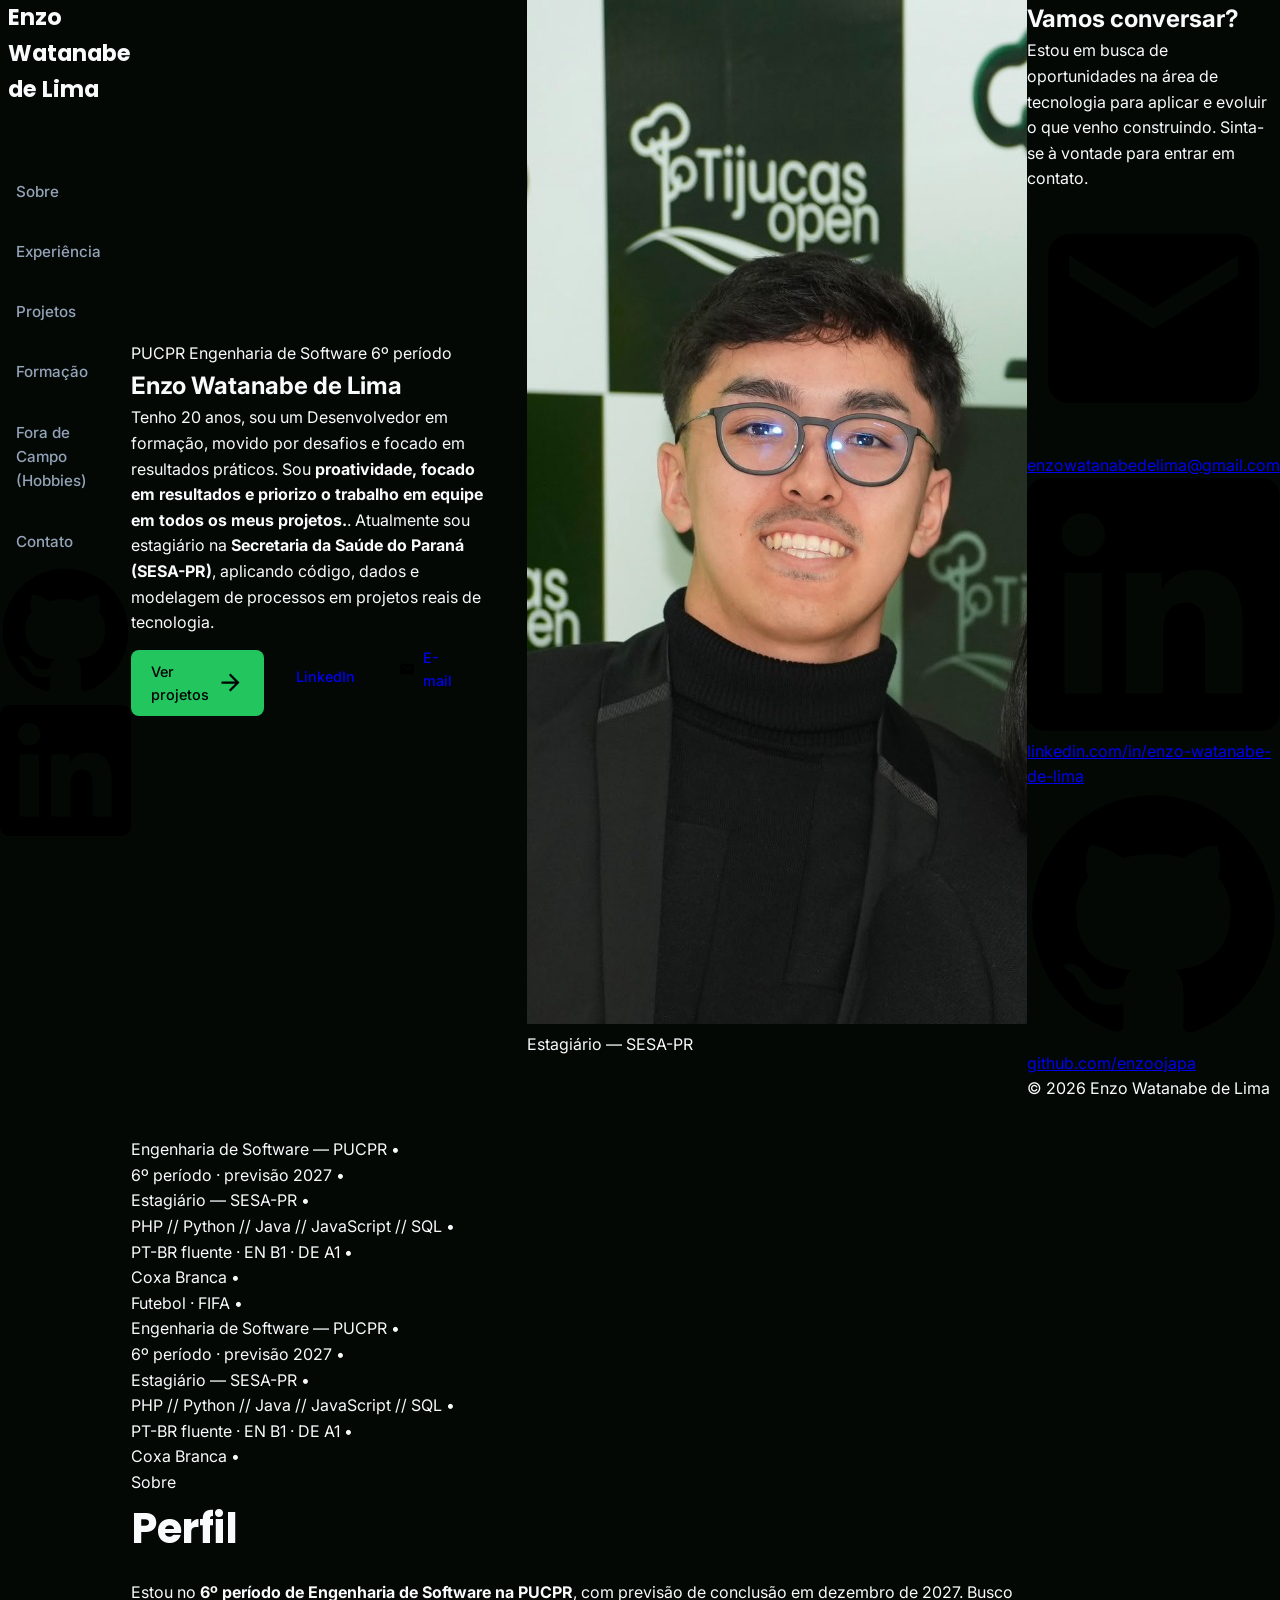
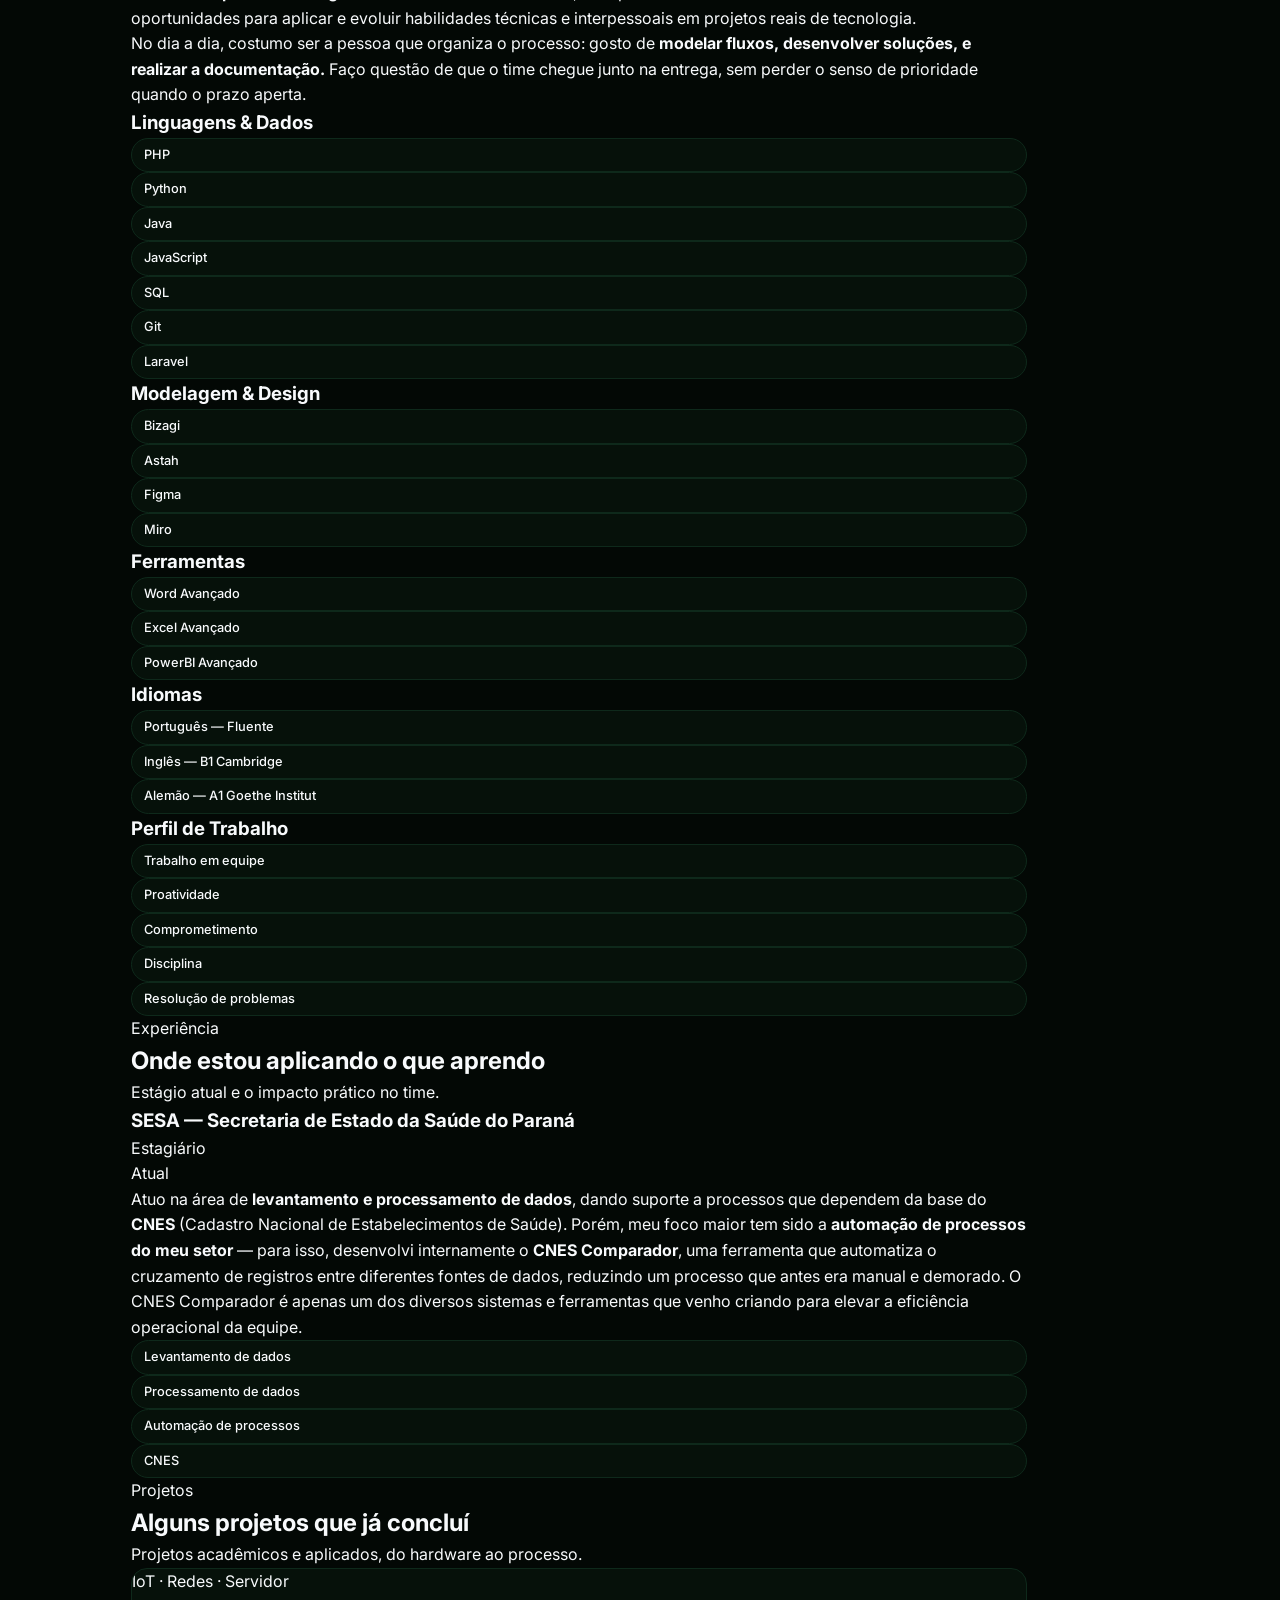
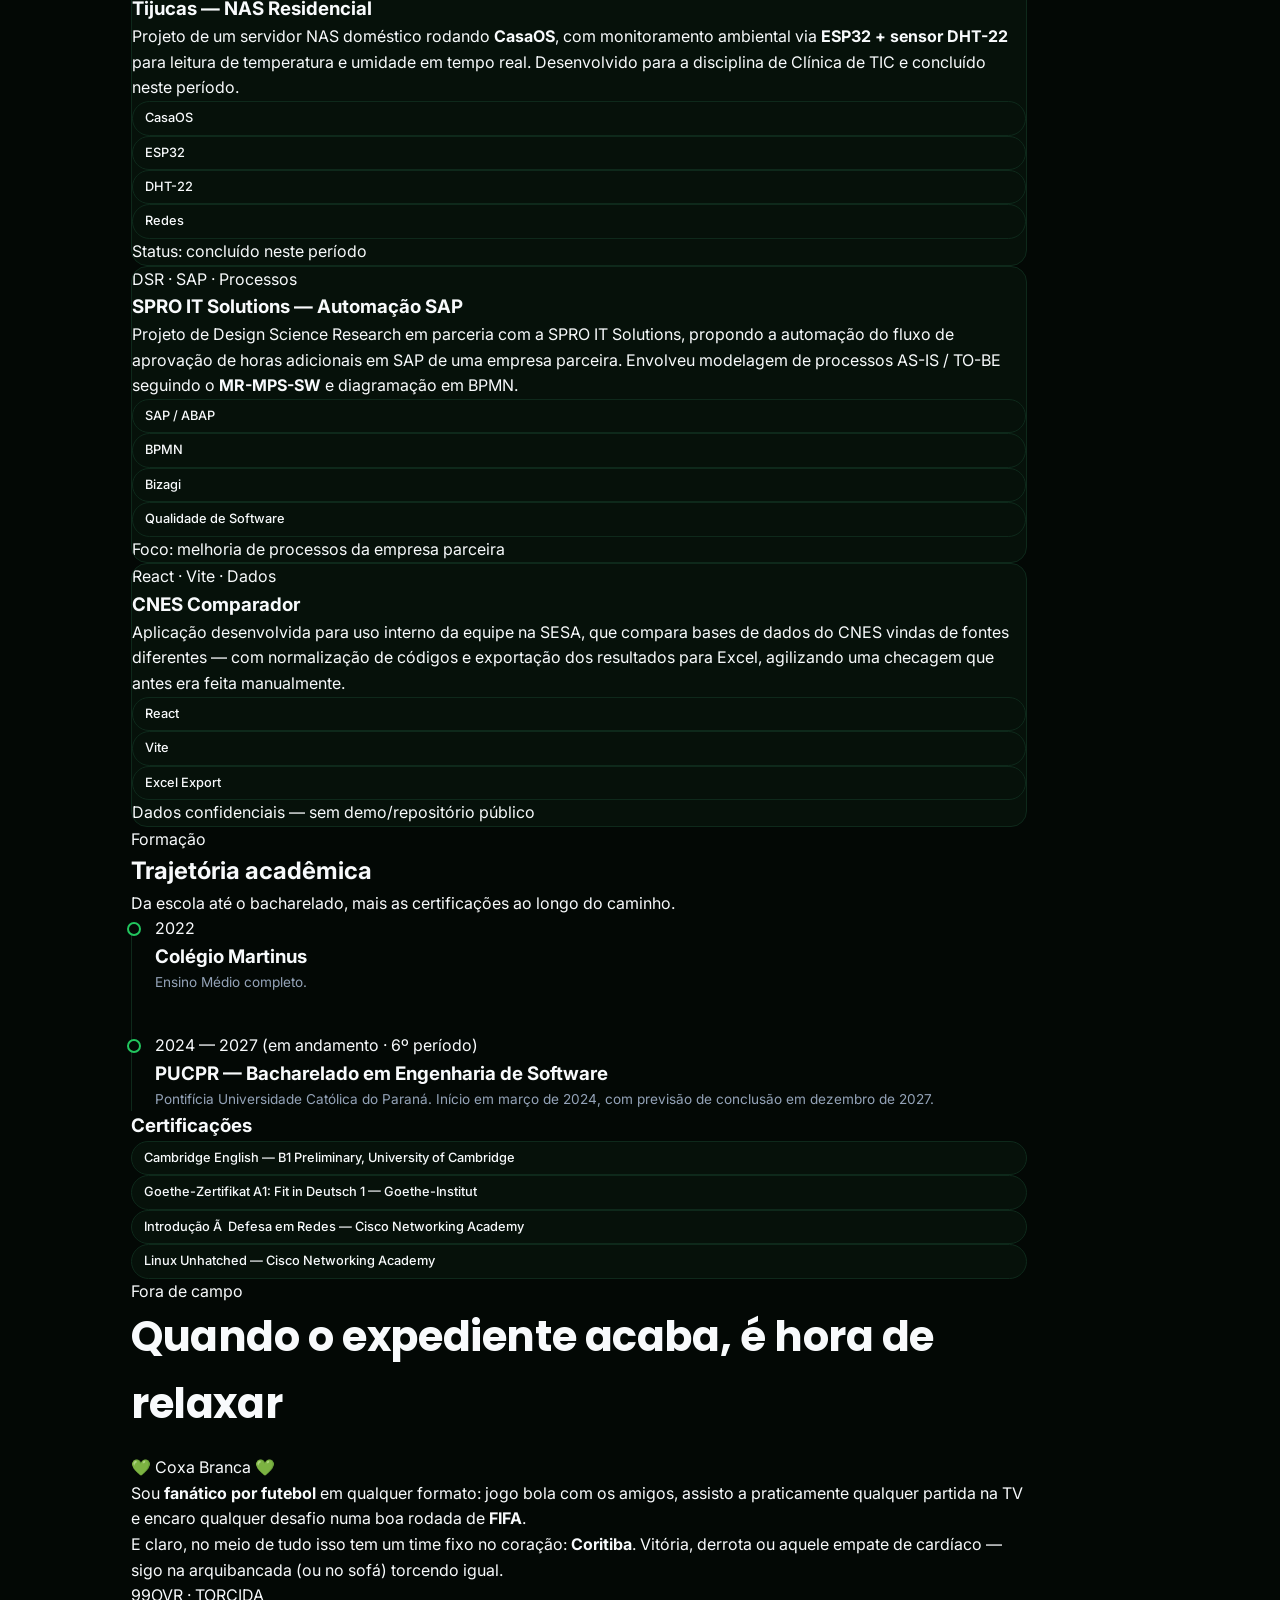
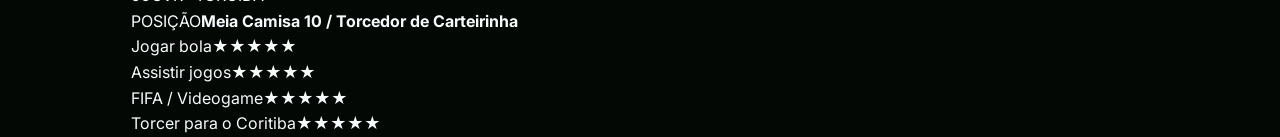
<file: portfolio-enzo.html>
﻿<!DOCTYPE html>
<html lang="pt-BR">
<head>
<meta charset="UTF-8">
<meta name="viewport" content="width=device-width, initial-scale=1.0">
<title>Enzo Watanabe de Lima — Portfólio</title>
<link rel="preconnect" href="https://fonts.googleapis.com">
<link rel="preconnect" href="https://fonts.gstatic.com" crossorigin>
<link href="https://fonts.googleapis.com/css2?family=Space+Grotesk:wght@500;600;700&family=Inter:wght@400;500;600&family=JetBrains+Mono:wght@400;500;600&display=swap" rel="stylesheet">
<link rel="stylesheet" href="style.css">
</head>
<body>

<header>
  <nav>
    <div class="logo"><span class="dot"></span> Enzo Watanabe de Lima</div>
    <div class="nav-links">
      <a href="#sobre">Sobre</a>
      <a href="#experiencia">Experiência</a>
      <a href="#projetos">Projetos</a>
      <a href="#formacao">Formação</a>
      <a href="#fora-de-campo">Fora de Campo (Hobbies)</a>
      <a href="#contato">Contato</a>
    </div>
    <div class="nav-cta">
      <a class="icon-btn" href="https://github.com/enzoojapa" target="_blank" rel="noopener" aria-label="GitHub">
        <svg viewBox="0 0 24 24"><path d="M12 .5C5.65.5.5 5.65.5 12c0 5.08 3.29 9.39 7.86 10.91.57.1.78-.25.78-.55 0-.27-.01-1.17-.02-2.12-3.2.7-3.88-1.36-3.88-1.36-.52-1.33-1.28-1.69-1.28-1.69-1.04-.71.08-.7.08-.7 1.15.08 1.76 1.18 1.76 1.18 1.03 1.76 2.7 1.25 3.36.96.1-.74.4-1.25.72-1.54-2.55-.29-5.23-1.28-5.23-5.68 0-1.25.45-2.28 1.18-3.08-.12-.29-.51-1.46.11-3.05 0 0 .96-.31 3.16 1.18a10.9 10.9 0 0 1 5.76 0c2.2-1.49 3.16-1.18 3.16-1.18.62 1.59.23 2.76.11 3.05.74.8 1.18 1.83 1.18 3.08 0 4.41-2.69 5.39-5.25 5.67.41.36.78 1.07.78 2.16 0 1.56-.01 2.81-.01 3.2 0 .31.21.66.79.55A11.5 11.5 0 0 0 23.5 12C23.5 5.65 18.35.5 12 .5z"/></svg>
      </a>
      <a class="icon-btn" href="https://www.linkedin.com/in/enzo-watanabe-de-lima/" target="_blank" rel="noopener" aria-label="LinkedIn">
        <svg viewBox="0 0 24 24"><path d="M20.45 20.45h-3.55v-5.57c0-1.33-.02-3.04-1.85-3.04-1.85 0-2.13 1.45-2.13 2.94v5.67H9.37V9h3.41v1.56h.05c.48-.9 1.64-1.85 3.37-1.85 3.6 0 4.27 2.37 4.27 5.45v6.29zM5.34 7.43a2.06 2.06 0 1 1 0-4.12 2.06 2.06 0 0 1 0 4.12zM7.12 20.45H3.56V9h3.56v11.45zM22.22 0H1.77C.8 0 0 .78 0 1.75v20.5C0 23.22.8 24 1.77 24h20.45c.98 0 1.78-.78 1.78-1.75V1.75C24 .78 23.2 0 22.22 0z"/></svg>
      </a>
    </div>
  </nav>
</header>

<main>

  <!-- ============ HERO ============ -->
  <section class="hero wrap" id="topo" style="border-bottom:none;">
    <div>
      <div class="eyebrow">PUCPR Engenharia de Software 6º período</div>
      <h1>Enzo Watanabe <span>de Lima</span></h1>
      <p class="lede">
        Tenho 20 anos, sou um Desenvolvedor em formação, movido por desafios e focado em resultados práticos. Sou <strong>proatividade, focado em resultados e priorizo o trabalho em equipe em todos os meus projetos.</strong>. Atualmente sou estagiário na <strong>Secretaria da Saúde do Paraná (SESA-PR)</strong>,
        aplicando código, dados e modelagem de processos em projetos reais de tecnologia.
      </p>
      <div class="btn-row">
        <a class="btn btn-primary" href="#projetos">
          Ver projetos
          <svg viewBox="0 0 24 24"><path d="M12 4l-1.41 1.41L16.17 11H4v2h12.17l-5.58 5.59L12 20l8-8z"/></svg>
        </a>
        <a class="btn btn-ghost" href="https://www.linkedin.com/in/enzo-watanabe-de-lima/" target="_blank" rel="noopener">
          <svg viewBox="0 0 24 24"><path d="M20.45 20.45h-3.55v-5.57c0-1.33-.02-3.04-1.85-3.04-1.85 0-2.13 1.45-2.13 2.94v5.67H9.37V9h3.41v1.56h.05c.48-.9 1.64-1.85 3.37-1.85 3.6 0 4.27 2.37 4.27 5.45v6.29zM5.34 7.43a2.06 2.06 0 1 1 0-4.12 2.06 2.06 0 0 1 0 4.12zM7.12 20.45H3.56V9h3.56v11.45zM22.22 0H1.77C.8 0 0 .78 0 1.75v20.5C0 23.22.8 24 1.77 24h20.45c.98 0 1.78-.78 1.78-1.75V1.75C24 .78 23.2 0 22.22 0z"/></svg>
          LinkedIn
        </a>
        <a class="btn btn-ghost" href="mailto:enzowatanabedelima@gmail.com">
          <svg viewBox="0 0 24 24"><path d="M20 4H4c-1.1 0-1.99.9-1.99 2L2 18c0 1.1.9 2 2 2h16c1.1 0 2-.9 2-2V6c0-1.1-.9-2-2-2zm0 4l-8 5-8-5V6l8 5 8-5v2z"/></svg>
          E-mail
        </a>
      </div>
    </div>

    <div class="hero-photo-wrap">
      <div class="hero-photo-glow"></div>
      <div class="hero-photo-frame">
        <img src="profile.jpg" alt="Foto de Enzo Watanabe de Lima">
        <div class="hero-badge">
          <span class="pulse"></span>
          Estagiário — SESA-PR
        </div>
      </div>
    </div>
  </section>

  <!-- ============ TICKER ============ -->
  <div class="ticker-band">
    <div class="ticker-track">
      <div class="ticker-item">Engenharia de Software — PUCPR <span class="sep">•</span></div>
      <div class="ticker-item alt">6º período · previsão 2027 <span class="sep">•</span></div>
      <div class="ticker-item">Estagiário — SESA-PR <span class="sep">•</span></div>
      <div class="ticker-item alt">PHP // Python // Java // JavaScript // SQL <span class="sep">•</span></div>
      <div class="ticker-item">PT-BR fluente · EN B1 · DE A1 <span class="sep">•</span></div>
      <div class="ticker-item alt">Coxa Branca <span class="sep">•</span></div>
      <div class="ticker-item">Futebol · FIFA <span class="sep">•</span></div>
      <div class="ticker-item">Engenharia de Software — PUCPR <span class="sep">•</span></div>
      <div class="ticker-item alt">6º período · previsão 2027 <span class="sep">•</span></div>
      <div class="ticker-item">Estagiário — SESA-PR <span class="sep">•</span></div>
      <div class="ticker-item alt">PHP // Python // Java // JavaScript // SQL <span class="sep">•</span></div>
      <div class="ticker-item">PT-BR fluente · EN B1 · DE A1 <span class="sep">•</span></div>
      <div class="ticker-item alt">Coxa Branca <span class="sep">•</span></div>
    </div>
  </div>

  <!-- ============ SOBRE / SKILLS ============ -->
  <section id="sobre">
    <div class="wrap">
      <div class="about-grid reveal">
        <div>
          <div class="eyebrow">Sobre</div>
          <h2 style="font-family:var(--font-display); font-size:clamp(1.8rem,4vw,2.6rem); font-weight:700; margin-bottom:18px; letter-spacing:-0.01em;">
            Perfil
          </h2>
          <p>
            Estou no <strong>6º período de Engenharia de Software na PUCPR</strong>, com
            previsão de conclusão em dezembro de 2027. Busco oportunidades para aplicar
            e evoluir habilidades técnicas e interpessoais em projetos reais de tecnologia.
          </p>
          <p>
            No dia a dia, costumo ser a pessoa que organiza o processo: gosto de
            <strong>modelar fluxos, desenvolver soluções, e realizar a documentação.</strong> Faço questão de que o time
            chegue junto na entrega, sem perder o senso de prioridade quando o prazo aperta.
          </p>
        </div>

        <div class="skill-groups">
          <div class="skill-card">
            <h3>Linguagens &amp; Dados</h3>
            <div class="pill-row">
              <span class="pill glow">PHP</span>
              <span class="pill glow">Python</span>
              <span class="pill glow">Java</span>
              <span class="pill glow">JavaScript</span>
              <span class="pill glow">SQL</span>
              <span class="pill glow">Git</span>
              <span class="pill glow">Laravel</span>
            </div>
          </div>
          <div class="skill-card">
            <h3>Modelagem &amp; Design</h3>
            <div class="pill-row">
              <span class="pill">Bizagi</span>
              <span class="pill">Astah</span>
              <span class="pill">Figma</span>
              <span class="pill">Miro</span>
            </div>
          </div>
          <div class="skill-card">
            <h3>Ferramentas</h3>
            <div class="pill-row">
              <span class="pill">Word Avançado</span>
              <span class="pill">Excel Avançado</span>
              <span class="pill">PowerBI Avançado</span>
            </div>
          </div>
          <div class="skill-card">
            <h3>Idiomas</h3>
            <div class="pill-row">
              <span class="pill">Português — Fluente</span>
              <span class="pill">Inglês — B1 Cambridge</span>
              <span class="pill">Alemão — A1 Goethe Institut</span>
            </div>
          </div>
          <div class="skill-card" style="grid-column: 1 / -1;">
            <h3>Perfil de Trabalho</h3>
            <div class="pill-row">
              <span class="pill">Trabalho em equipe</span>
              <span class="pill">Proatividade</span>
              <span class="pill">Comprometimento</span>
              <span class="pill">Disciplina</span>
              <span class="pill">Resolução de problemas</span>
            </div>
          </div>
        </div>
      </div>
    </div>
  </section>

  <!-- ============ EXPERIÃŠNCIA ============ -->
  <section id="experiencia">
    <div class="wrap">
      <div class="section-head reveal">
        <div class="eyebrow">Experiência</div>
        <h2>Onde estou aplicando o que aprendo</h2>
        <p>Estágio atual e o impacto prático no time.</p>
      </div>

      <div class="exp-card reveal">
        <div class="exp-top">
          <div>
            <h3>SESA — Secretaria de Estado da Saúde do Paraná</h3>
            <div class="role">Estagiário</div>
          </div>
          <div class="badge-current"><span class="pulse"></span> Atual</div>
        </div>
        <p>
          Atuo na área de <strong>levantamento e processamento de dados</strong>,
          dando suporte a processos que dependem da base do <strong>CNES</strong>
          (Cadastro Nacional de Estabelecimentos de Saúde). Porém, meu foco maior tem sido
          a <strong>automação de processos do meu setor</strong> — para isso, desenvolvi
          internamente o <strong>CNES Comparador</strong>, uma ferramenta que automatiza o
          cruzamento de registros entre diferentes fontes de dados, reduzindo um processo
          que antes era manual e demorado. O CNES Comparador é apenas um dos diversos sistemas 
          e ferramentas que venho criando para elevar a eficiência operacional da equipe.
        </p>
        <div class="pill-row">
          <span class="pill">Levantamento de dados</span>
          <span class="pill">Processamento de dados</span>
          <span class="pill">Automação de processos</span>
          <span class="pill">CNES</span>
        </div>
      </div>
    </div>
  </section>

  <!-- ============ PROJETOS ============ -->
  <section id="projetos">
    <div class="wrap">
      <div class="section-head reveal">
        <div class="eyebrow">Projetos</div>
        <h2>Alguns projetos que já concluí</h2>
        <p>Projetos acadêmicos e aplicados, do hardware ao processo.</p>
      </div>

      <div class="project-grid reveal">

        <div class="project-card">
          <div class="project-tag">IoT · Redes · Servidor</div>
          <h3>Tijucas — NAS Residencial</h3>
          <p>
            Projeto de um servidor NAS doméstico rodando <strong>CasaOS</strong>,
            com monitoramento ambiental via <strong>ESP32 + sensor DHT-22</strong>
            para leitura de temperatura e umidade em tempo real. Desenvolvido para a
            disciplina de Clínica de TIC e concluído neste período.
          </p>
          <div class="pill-row">
            <span class="pill">CasaOS</span>
            <span class="pill">ESP32</span>
            <span class="pill">DHT-22</span>
            <span class="pill">Redes</span>
          </div>
          <div class="project-note">Status: concluído neste período</div>
        </div>

        <div class="project-card">
          <div class="project-tag">DSR · SAP · Processos</div>
          <h3>SPRO IT Solutions — Automação SAP</h3>
          <p>
            Projeto de Design Science Research em parceria com a SPRO IT Solutions,
            propondo a automação do fluxo de aprovação de horas adicionais em SAP de
            uma empresa parceira. Envolveu modelagem de processos AS-IS / TO-BE
            seguindo o <strong>MR-MPS-SW</strong> e diagramação em BPMN.
          </p>
          <div class="pill-row">
            <span class="pill">SAP / ABAP</span>
            <span class="pill">BPMN</span>
            <span class="pill">Bizagi</span>
            <span class="pill">Qualidade de Software</span>
          </div>
          <div class="project-note">Foco: melhoria de processos da empresa parceira</div>
        </div>

        <div class="project-card">
          <div class="project-tag">React · Vite · Dados</div>
          <h3>CNES Comparador</h3>
          <p>
            Aplicação desenvolvida para uso interno da equipe na SESA, que compara
            bases de dados do CNES vindas de fontes diferentes — com normalização de
            códigos e exportação dos resultados para Excel, agilizando uma checagem
            que antes era feita manualmente.
          </p>
          <div class="pill-row">
            <span class="pill">React</span>
            <span class="pill">Vite</span>
            <span class="pill">Excel Export</span>
          </div>
          <div class="project-note">Dados confidenciais — sem demo/repositório público</div>
        </div>

      </div>
    </div>
  </section>

  <!-- ============ FORMAÇÃO ============ -->
  <section id="formacao">
    <div class="wrap">
      <div class="section-head reveal">
        <div class="eyebrow">Formação</div>
        <h2>Trajetória acadêmica</h2>
        <p>Da escola até o bacharelado, mais as certificações ao longo do caminho.</p>
      </div>

      <div class="edu-grid reveal">
        <div class="timeline">
          <div class="timeline-item">
            <div class="when">2022</div>
            <h3>Colégio Martinus</h3>
            <p>Ensino Médio completo.</p>
          </div>
          <div class="timeline-item">
            <div class="when">2024 — 2027 (em andamento · 6º período)</div>
            <h3>PUCPR — Bacharelado em Engenharia de Software</h3>
            <p>Pontifícia Universidade Católica do Paraná. Início em março de 2024, com previsão de conclusão em dezembro de 2027.</p>
          </div>
        </div>

        <div class="cert-block">
          <h3>Certificações</h3>
          <div class="pill-row" style="flex-direction:column; align-items:stretch; gap:10px;">
            <span class="pill" style="text-align:left;">Cambridge English — B1 Preliminary, University of Cambridge</span>
            <span class="pill" style="text-align:left;">Goethe-Zertifikat A1: Fit in Deutsch 1 — Goethe-Institut</span>
            <span class="pill" style="text-align:left;">Introdução Ã  Defesa em Redes — Cisco Networking Academy</span>
            <span class="pill" style="text-align:left;">Linux Unhatched — Cisco Networking Academy</span>
          </div>
        </div>
      </div>
    </div>
  </section>

  <!-- ============ FORA DE CAMPO ============ -->
  <section id="fora-de-campo" class="pitch-section">
    <div class="wrap">
      <div class="pitch-grid reveal">
        <div class="pitch-text">
          <div class="eyebrow">Fora de campo</div>
          <h2 style="font-family:var(--font-display); font-size:clamp(1.8rem,4vw,2.6rem); font-weight:700; margin-bottom:18px; letter-spacing:-0.01em;">
            Quando o expediente acaba, é hora de relaxar
          </h2>
          <div class="crest-note">💚 Coxa Branca 💚</div>
          <p>
            Sou <strong>fanático por futebol</strong> em qualquer formato: jogo bola com
            os amigos, assisto a praticamente qualquer partida na TV e encaro qualquer
            desafio numa boa rodada de <strong>FIFA</strong>.
          </p>
          <p>
            E claro, no meio de tudo isso tem um time fixo no coração: <strong>Coritiba</strong>.
            Vitória, derrota ou aquele empate de cardíaco — sigo na arquibancada (ou no sofá)
            torcendo igual.
          </p>
        </div>

        <div class="player-card">
          <div class="player-card-head">
            <div class="player-rating">99<span>OVR · TORCIDA</span></div>
            <div class="player-pos">POSIÇÃO<strong>Meia Camisa 10 / Torcedor de Carteirinha</strong></div>
          </div>
          <div class="stat-row"><span>Jogar bola</span><span class="stat-val">★★★★★</span></div>
          <div class="stat-row"><span>Assistir jogos</span><span class="stat-val">★★★★★</span></div>
          <div class="stat-row"><span>FIFA / Videogame</span><span class="stat-val">★★★★★</span></div>
          <div class="stat-row"><span>Torcer para o Coritiba</span><span class="stat-val">★★★★★</span></div>
        </div>
      </div>
    </div>
  </section>

</main>

<!-- ============ CONTATO / FOOTER ============ -->
<footer id="contato">
  <div class="wrap">
    <div class="contact-grid reveal">
      <div class="contact-cta">
        <h2>Vamos conversar?</h2>
        <p>
          Estou em busca de oportunidades na área de tecnologia para aplicar e evoluir
          o que venho construindo. Sinta-se à vontade para entrar em contato.
        </p>
      </div>
      <div class="contact-links">
        <a href="mailto:enzowatanabedelima@gmail.com">
          <svg viewBox="0 0 24 24"><path d="M20 4H4c-1.1 0-1.99.9-1.99 2L2 18c0 1.1.9 2 2 2h16c1.1 0 2-.9 2-2V6c0-1.1-.9-2-2-2zm0 4l-8 5-8-5V6l8 5 8-5v2z"/></svg>
          enzowatanabedelima@gmail.com
        </a>
        <a href="https://www.linkedin.com/in/enzo-watanabe-de-lima/" target="_blank" rel="noopener">
          <svg viewBox="0 0 24 24"><path d="M20.45 20.45h-3.55v-5.57c0-1.33-.02-3.04-1.85-3.04-1.85 0-2.13 1.45-2.13 2.94v5.67H9.37V9h3.41v1.56h.05c.48-.9 1.64-1.85 3.37-1.85 3.6 0 4.27 2.37 4.27 5.45v6.29zM5.34 7.43a2.06 2.06 0 1 1 0-4.12 2.06 2.06 0 0 1 0 4.12zM7.12 20.45H3.56V9h3.56v11.45zM22.22 0H1.77C.8 0 0 .78 0 1.75v20.5C0 23.22.8 24 1.77 24h20.45c.98 0 1.78-.78 1.78-1.75V1.75C24 .78 23.2 0 22.22 0z"/></svg>
          linkedin.com/in/enzo-watanabe-de-lima
        </a>
        <a href="https://github.com/enzoojapa" target="_blank" rel="noopener">
          <svg viewBox="0 0 24 24"><path d="M12 .5C5.65.5.5 5.65.5 12c0 5.08 3.29 9.39 7.86 10.91.57.1.78-.25.78-.55 0-.27-.01-1.17-.02-2.12-3.2.7-3.88-1.36-3.88-1.36-.52-1.33-1.28-1.69-1.28-1.69-1.04-.71.08-.7.08-.7 1.15.08 1.76 1.18 1.76 1.18 1.03 1.76 2.7 1.25 3.36.96.1-.74.4-1.25.72-1.54-2.55-.29-5.23-1.28-5.23-5.68 0-1.25.45-2.28 1.18-3.08-.12-.29-.51-1.46.11-3.05 0 0 .96-.31 3.16 1.18a10.9 10.9 0 0 1 5.76 0c2.2-1.49 3.16-1.18 3.16-1.18.62 1.59.23 2.76.11 3.05.74.8 1.18 1.83 1.18 3.08 0 4.41-2.69 5.39-5.25 5.67.41.36.78 1.07.78 2.16 0 1.56-.01 2.81-.01 3.2 0 .31.21.66.79.55A11.5 11.5 0 0 0 23.5 12C23.5 5.65 18.35.5 12 .5z"/></svg>
          github.com/enzoojapa
        </a>
      </div>
    </div>
    <div class="footer-bottom">
      <span>&copy; 2026 Enzo Watanabe de Lima</span>
    </div>
  </div>
</footer>

<script src="script.js"></script>

</body>
</html>
</file>
<file: style.css>
﻿@import url('https://fonts.googleapis.com/css2?family=Inter:wght@400;500;600&family=JetBrains+Mono:wght@400;500;600&family=Poppins:wght@600;700&display=swap');

:root {
  --bg-main: #030805;
  --bg-sidebar: #010403;
  --bg-card: #06110a;
  --bg-card-hover: #08170e;
  --border-color: #0e291b;
  
  --text-primary: #f8fafc;
  --text-secondary: #94a3b8;
  --accent-green: #22c55e;
  --accent-green-hover: #16a34a;
  
  --font-sans: 'Inter', sans-serif;
  --font-display: 'Poppins', sans-serif;
  --font-mono: 'JetBrains Mono', monospace;
  
  --sidebar-width: 260px;
  --radius-lg: 16px;
  --radius-md: 8px;
  --radius-sm: 4px;
}

* {
  margin: 0;
  padding: 0;
  box-sizing: border-box;
}

html {
  scroll-behavior: smooth;
}

body {
  background-color: var(--bg-main);
  color: var(--text-primary);
  font-family: var(--font-sans);
  line-height: 1.6;
  -webkit-font-smoothing: antialiased;
  display: flex;
}

body.modal-open {
  overflow: hidden;
}

/* Sidebar Layout */
.sidebar {
  width: var(--sidebar-width);
  height: 100vh;
  position: fixed;
  top: 0;
  left: 0;
  background-color: var(--bg-sidebar);
  border-right: 1px solid var(--border-color);
  display: flex;
  flex-direction: column;
  padding: 32px 24px;
  z-index: 100;
}

.logo {
  font-family: var(--font-display);
  font-size: 1.4rem;
  font-weight: 700;
  color: var(--text-primary);
  text-decoration: none;
  display: flex;
  align-items: center;
  gap: 8px;
  margin-bottom: 60px;
}

.logo span {
  color: var(--accent-green);
}

.nav-links {
  display: flex;
  flex-direction: column;
  gap: 12px;
  flex: 1;
}

.nav-links a {
  display: flex;
  align-items: center;
  gap: 12px;
  color: var(--text-secondary);
  text-decoration: none;
  font-size: 0.95rem;
  font-weight: 500;
  padding: 12px 16px;
  border-radius: var(--radius-md);
  transition: all 0.2s ease;
}

.nav-links a:hover, .nav-links a.active {
  background: rgba(34, 197, 94, 0.1);
  color: var(--accent-green);
}

.nav-links i {
  font-size: 1.25rem;
}

.sidebar-bottom {
  margin-top: auto;
  display: flex;
  flex-direction: column;
  gap: 24px;
}

.social-links {
  display: flex;
  gap: 16px;
  padding: 0 16px;
}

.social-links a {
  color: var(--text-secondary);
  transition: all 0.2s ease;
}

.social-links a:hover {
  color: var(--accent-green);
  transform: translateY(-2px);
}

.btn-sidebar {
  width: 100%;
  padding: 12px;
  border: 1px solid var(--border-color);
  background: transparent;
  color: var(--text-primary);
  border-radius: var(--radius-md);
  display: flex;
  align-items: center;
  justify-content: center;
  gap: 8px;
  text-decoration: none;
  font-size: 0.9rem;
  transition: all 0.3s ease;
}

.btn-sidebar:hover {
  background: rgba(255,255,255,0.05);
  border-color: var(--accent-green);
}

/* Main Content Area */
.main-content {
  margin-left: var(--sidebar-width);
  flex: 1;
  padding: 40px 60px;
  max-width: 1400px;
}

/* Top Bar (Availability) */
.top-bar {
  display: flex;
  justify-content: flex-end;
  margin-bottom: 40px;
}

.badge-availability {
  display: inline-flex;
  align-items: center;
  gap: 8px;
  background: rgba(34, 197, 94, 0.1);
  border: 1px solid rgba(34, 197, 94, 0.2);
  color: var(--accent-green);
  padding: 6px 12px;
  border-radius: 20px;
  font-size: 0.75rem;
  font-weight: 600;
  letter-spacing: 0.05em;
}

.badge-availability .dot {
  width: 6px;
  height: 6px;
  background: var(--accent-green);
  border-radius: 50%;
  box-shadow: 0 0 8px var(--accent-green);
}

/* Hero Section */
.hero {
  display: grid;
  grid-template-columns: 1fr 1fr;
  gap: 40px;
  margin-bottom: 80px;
  align-items: center;
}

.hero-left {
  display: flex;
  gap: 32px;
  align-items: center;
}

.hero-profile {
  position: relative;
  width: 200px;
  height: 200px;
  flex-shrink: 0;
}

.hero-profile::before {
  content: '';
  position: absolute;
  top: 50%;
  left: 50%;
  transform: translate(-50%, -50%);
  width: 140%;
  height: 140%;
  background: radial-gradient(circle, rgba(34,197,94,0.15) 0%, transparent 70%);
  z-index: 0;
}

.hero-profile img {
  position: relative;
  width: 100%;
  height: 100%;
  object-fit: cover;
  border-radius: 50%;
  z-index: 1;
  border: 2px solid var(--border-color);
}

.hero-text h2 {
  font-size: 1.1rem;
  color: var(--text-secondary);
  font-weight: 500;
  margin-bottom: 4px;
}

.hero-text h1 {
  font-family: var(--font-display);
  font-size: 2.8rem;
  line-height: 1.1;
  margin-bottom: 8px;
}

.hero-text h3 {
  font-size: 1.2rem;
  color: var(--accent-green);
  font-weight: 500;
  margin-bottom: 16px;
}

.hero-text p {
  color: var(--text-secondary);
  font-size: 0.95rem;
  margin-bottom: 24px;
  max-width: 400px;
}

.hero-buttons {
  display: flex;
  gap: 16px;
  margin-bottom: 24px;
}

.btn {
  display: inline-flex;
  align-items: center;
  justify-content: center;
  gap: 8px;
  padding: 10px 20px;
  border-radius: var(--radius-md);
  font-weight: 500;
  font-size: 0.9rem;
  text-decoration: none;
  cursor: pointer;
  transition: all 0.3s ease;
}

.btn-primary {
  background: var(--accent-green);
  color: #000;
  border: none;
}

.btn-primary:hover {
  background: var(--accent-green-hover);
  transform: translateY(-2px);
  box-shadow: 0 4px 15px rgba(34, 197, 94, 0.4);
}

.tech-pills {
  display: flex;
  gap: 12px;
  flex-wrap: wrap;
}

.pill {
  display: flex;
  align-items: center;
  gap: 6px;
  background: var(--bg-card);
  border: 1px solid var(--border-color);
  padding: 6px 12px;
  border-radius: 20px;
  font-size: 0.8rem;
  font-weight: 500;
}

/* Python IDE Window */
.ide-window {
  background: #0d1117;
  border: 1px solid #30363d;
  border-radius: var(--radius-lg);
  overflow: hidden;
  font-family: var(--font-mono);
  font-size: 0.85rem;
  box-shadow: 0 20px 40px rgba(0,0,0,0.5);
}

.ide-header {
  background: #161b22;
  border-bottom: 1px solid #30363d;
  padding: 12px 16px;
  display: flex;
  gap: 8px;
}

.ide-dot {
  width: 12px;
  height: 12px;
  border-radius: 50%;
}
.ide-dot.r { background: #ff5f56; }
.ide-dot.y { background: #ffbd2e; }
.ide-dot.g { background: #27c93f; }

.ide-content {
  padding: 20px;
  display: flex;
  gap: 16px;
  color: #c9d1d9;
}

.ide-lines {
  color: #484f58;
  text-align: right;
  user-select: none;
}

.ide-code span.keyword { color: #ff7b72; }
.ide-code span.func { color: #d2a8ff; }
.ide-code span.string { color: #a5d6ff; }
.ide-code span.comment { color: #8b949e; font-style: italic; }
.ide-code span.var { color: #79c0ff; }

/* Section Headers */
.section-header {
  display: flex;
  justify-content: space-between;
  align-items: flex-end;
  margin-bottom: 32px;
}

.section-header h2 {
  font-family: var(--font-display);
  font-size: 1.6rem;
  font-weight: 600;
}

.section-header a {
  color: var(--text-secondary);
  text-decoration: none;
  font-size: 0.85rem;
  display: flex;
  align-items: center;
  gap: 4px;
  transition: color 0.2s;
}

.section-header a:hover {
  color: var(--accent-green);
}

/* Projects */
.projects-grid {
  display: grid;
  grid-template-columns: repeat(3, 1fr);
  gap: 24px;
  margin-bottom: 80px;
}

.project-card {
  background: var(--bg-card);
  border: 1px solid var(--border-color);
  border-radius: var(--radius-lg);
  overflow: hidden;
  transition: all 0.3s ease;
  display: flex;
  flex-direction: column;
  cursor: pointer;
  position: relative;
}

.project-card:hover {
  background: var(--bg-card-hover);
  border-color: rgba(34, 197, 94, 0.5);
  transform: translateY(-5px);
  box-shadow: 0 10px 30px rgba(0, 0, 0, 0.6), 0 0 15px rgba(34, 197, 94, 0.1);
}

.project-trigger-content {
  display: flex;
  flex-direction: column;
  justify-content: space-between;
  padding: 24px;
  flex: 1;
  min-height: 180px;
}

.project-header {
  display: flex;
  justify-content: space-between;
  align-items: flex-start;
  margin-bottom: 16px;
}

.project-trigger-content h3 {
  font-family: var(--font-display);
  font-size: 1.25rem;
  color: var(--text-primary);
  max-width: 85%;
}

.plus-btn {
  background: rgba(255,255,255,0.05);
  border: 1px solid rgba(255,255,255,0.1);
  border-radius: 50%;
  width: 32px;
  height: 32px;
  display: flex;
  align-items: center;
  justify-content: center;
  color: var(--text-primary);
  transition: all 0.3s ease;
}

.project-card:hover .plus-btn {
  background: var(--accent-green);
  color: #000;
  transform: rotate(90deg);
}

.project-brief {
  color: var(--text-secondary);
  font-size: 0.85rem;
  margin-bottom: auto;
  line-height: 1.5;
}

.project-hidden-data {
  display: none;
}

/* Bottom Grid: Stats and Experience */
.bottom-grid {
  display: grid;
  grid-template-columns: 1fr 1fr;
  gap: 60px;
  margin-bottom: 60px;
}

/* Stats */
.stats-grid {
  display: grid;
  grid-template-columns: repeat(2, 1fr);
  gap: 16px;
}

.stat-card {
  background: var(--bg-card);
  border: 1px solid var(--border-color);
  padding: 24px;
  border-radius: var(--radius-lg);
  display: flex;
  flex-direction: column;
  align-items: center;
  text-align: center;
  gap: 12px;
  transition: all 0.3s ease;
}

.stat-card:hover {
  border-color: var(--accent-green);
  transform: translateY(-3px);
}

.stat-icon {
  color: var(--accent-green);
  font-size: 1.8rem;
  margin-bottom: 8px;
}

.stat-info h4 {
  font-family: var(--font-display);
  font-size: 1.8rem;
  line-height: 1;
}

.stat-info p {
  color: var(--text-secondary);
  font-size: 0.8rem;
}

/* Experience */
.timeline {
  position: relative;
  padding-left: 24px;
}

.timeline::before {
  content: '';
  position: absolute;
  left: 0;
  top: 8px;
  bottom: 0;
  width: 1px;
  background: var(--border-color);
}

.timeline-item {
  position: relative;
  margin-bottom: 40px;
  transition: transform 0.3s ease;
}

.timeline-item:hover {
  transform: translateX(5px);
}

.timeline-item:last-child {
  margin-bottom: 0;
}

.timeline-item::before {
  content: '';
  position: absolute;
  left: -28.5px;
  top: 6px;
  width: 10px;
  height: 10px;
  border-radius: 50%;
  background: var(--bg-main);
  border: 2px solid var(--accent-green);
  transition: all 0.3s ease;
}

.timeline-item:hover::before {
  background: var(--accent-green);
  box-shadow: 0 0 10px var(--accent-green);
}

.timeline-header {
  display: flex;
  justify-content: space-between;
  align-items: baseline;
  margin-bottom: 8px;
}

.timeline-header h3 {
  font-family: var(--font-display);
  font-size: 1rem;
}

.timeline-header span {
  font-family: var(--font-mono);
  font-size: 0.8rem;
  color: var(--accent-green);
}

.timeline-item p {
  color: var(--text-secondary);
  font-size: 0.85rem;
}


/* Modal */
.modal-backdrop {
  position: fixed;
  inset: 0;
  background: rgba(0, 0, 0, 0.8);
  backdrop-filter: blur(8px);
  z-index: 1000;
  display: flex;
  align-items: center;
  justify-content: center;
  opacity: 0;
  visibility: hidden;
  transition: opacity 0.3s ease, visibility 0.3s ease;
}

.modal-backdrop.active {
  opacity: 1;
  visibility: visible;
}

.modal-container {
  background: var(--bg-card);
  border: 1px solid var(--border-color);
  border-radius: 24px;
  width: 90%;
  max-width: 700px;
  max-height: 90vh;
  overflow-y: auto;
  position: relative;
  transform: scale(0.9) translateY(20px);
  opacity: 0;
  transition: all 0.4s cubic-bezier(0.175, 0.885, 0.32, 1.275);
}

.modal-backdrop.active .modal-container {
  transform: scale(1) translateY(0);
  opacity: 1;
}

.modal-close {
  position: absolute;
  top: 24px;
  right: 24px;
  background: rgba(255,255,255,0.05);
  border: 1px solid rgba(255,255,255,0.1);
  color: white;
  width: 36px;
  height: 36px;
  border-radius: 50%;
  display: flex;
  align-items: center;
  justify-content: center;
  cursor: pointer;
  transition: background 0.2s;
  z-index: 10;
}

.modal-close:hover {
  background: var(--accent-green);
  color: #000;
}

.modal-content {
  padding: 40px;
}

.modal-title {
  font-family: var(--font-display);
  font-size: 2rem;
  line-height: 1.2;
  margin-bottom: 24px;
  padding-right: 40px;
}

.modal-tech {
  display: flex;
  flex-wrap: wrap;
  gap: 8px;
  margin-bottom: 24px;
}

.tech-tag {
  background: rgba(255, 255, 255, 0.03);
  border: 1px solid rgba(255, 255, 255, 0.1);
  padding: 4px 10px;
  border-radius: 4px;
  font-family: var(--font-mono);
  font-size: 0.75rem;
  color: var(--text-secondary);
}

.modal-desc {
  color: var(--text-secondary);
  font-size: 0.95rem;
  line-height: 1.7;
  margin-bottom: 24px;
}

.modal-desc strong {
  color: var(--text-primary);
  display: block;
  margin-top: 12px;
}

.modal-links {
  display: flex;
  gap: 16px;
  border-top: 1px solid var(--border-color);
  padding-top: 24px;
}

.modal-links a, .modal-links span {
  color: var(--text-secondary);
  text-decoration: none;
  font-size: 0.9rem;
  display: flex;
  align-items: center;
  gap: 6px;
  transition: color 0.2s;
}

.modal-links a:hover {
  color: var(--accent-green);
}

/* Mobile Nav Toggle */
.mobile-nav-toggle {
  display: none;
  position: fixed;
  top: 20px;
  right: 20px;
  z-index: 200;
  background: var(--bg-card);
  border: 1px solid var(--border-color);
  color: white;
  width: 44px;
  height: 44px;
  border-radius: 8px;
  cursor: pointer;
}


/* Responsiveness */
@media (max-width: 1200px) {
  .hero {
    grid-template-columns: 1fr;
    gap: 60px;
  }
  .bottom-grid {
    grid-template-columns: 1fr;
  }
  .projects-grid {
    grid-template-columns: repeat(2, 1fr);
  }
}

@media (max-width: 900px) {
  .sidebar {
    transform: translateX(-100%);
    transition: transform 0.3s ease;
  }
  .sidebar.open {
    transform: translateX(0);
  }
  .main-content {
    margin-left: 0;
    padding: 24px;
  }
  .mobile-nav-toggle {
    display: flex;
    align-items: center;
    justify-content: center;
  }
}

@media (max-width: 768px) {
  .hero-left {
    flex-direction: column;
    text-align: center;
  }
  .tech-pills {
    justify-content: center;
  }
  .hero-buttons {
    justify-content: center;
  }
  .projects-grid {
    grid-template-columns: 1fr;
  }
  .stats-grid {
    grid-template-columns: 1fr;
  }
}
</file>
